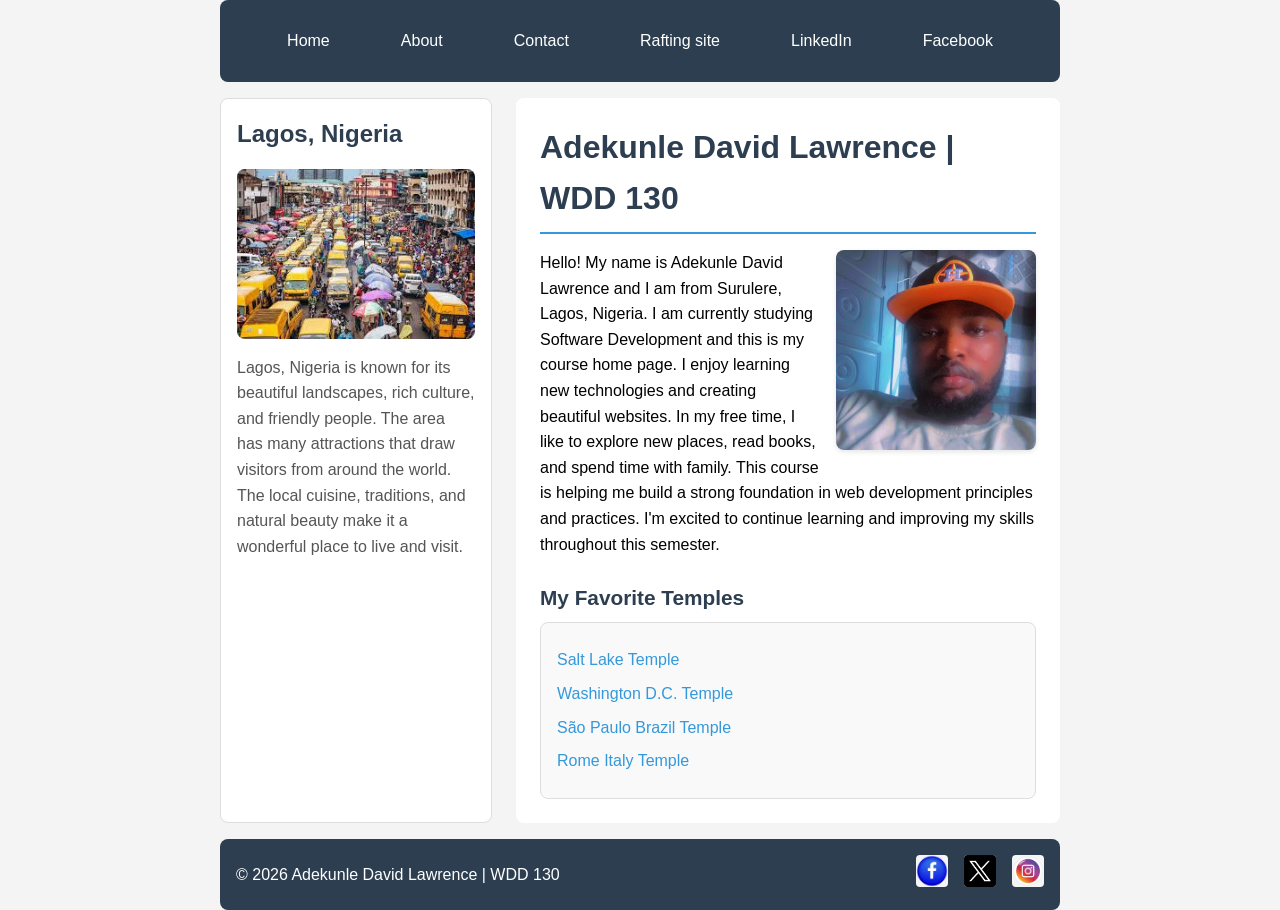
<file: index.html>
<!DOCTYPE html>
<html lang="en">

<head>
    <meta charset="UTF-8">
    <meta name="viewport" content="width=device-width, initial-scale=1.0">
    <meta name="description"
      content="Adekunle David Lawrence's WDD 130 course home page showcasing web development projects, HTML/CSS skills, and learning journey at BYU-Idaho.">
    <meta name="author" content="Adekunle David Lawrence">
    <title>Adekunle David Lawrence | WDD 130 - Course Home Page</title>
    <link rel="stylesheet" href="styles/styles.css">
</head>

<body>
    <header>
        <!-- FIRST NAV ELEMENT - Main navigation -->
        <nav>
            <a href="#">Home</a>
            <a href="#">About</a>
            <a href="#">Contact</a>
            <a href="wwr/about.html">Rafting site</a>
            <a href="https://linkedin.com" target="_blank">LinkedIn</a>
            <a href="https://www.facebook.com/Lawrene81" target="_blank">Facebook</a>
        </nav>
    </header>

    <div class="grid">
        <!-- ASIDE - LEFT COLUMN (Lagos/Nigeria) -->
        <aside>
            <h2>Lagos, Nigeria</h2>
            <img src="images/lagos-nigeria.jpeg"
              alt="Beautiful skyline view of Lagos, Nigeria showing modern buildings and coastline">
            <p>Lagos, Nigeria is known for its beautiful landscapes, rich culture, and friendly
                people.
                The area has many attractions that draw visitors from around the world.
                The local cuisine, traditions, and natural beauty make it a wonderful place to live
                and
                visit.</p>
        </aside>

        <!-- MAIN - RIGHT COLUMN (Profile and Temples) -->
        <main>
            <h1>Adekunle David Lawrence | WDD 130</h1>

            <!-- Profile image floats to the RIGHT -->
            <img src="images/profile.jpg" alt="Adekunle David Lawrence profile picture"
              class="profile-image">

            <!-- Introduction text - wraps around the image -->
            <p>Hello! My name is Adekunle David Lawrence and I am from Surulere, Lagos, Nigeria.
                I am currently studying Software Development and this is my course home page.
                I enjoy learning new technologies and creating beautiful websites.
                In my free time, I like to explore new places, read books, and spend time with
                family.
                This course is helping me build a strong foundation in web development principles
                and practices. I'm excited to continue learning and improving my skills throughout
                this semester.</p>

            <!-- Favorite Temples list - appears BELOW the image -->
            <h2>My Favorite Temples</h2>
            <ul class="box">
                <li><a href="https://churchofjesuschrist.org/temples/details/salt-lake-temple?lang=eng"
                      target="_blank">Salt Lake Temple</a></li>
                <li><a href="https://churchofjesuschrist.org/temples/details/washington-dc-temple?lang=eng"
                      target="_blank">Washington D.C. Temple</a></li>
                <li><a href="https://churchofjesuschrist.org/temples/details/sao-paulo-brazil-temple?lang=eng"
                      target="_blank">São Paulo Brazil Temple</a></li>
                <li><a href="https://churchofjesuschrist.org/temples/details/rome-italy-temple?lang=eng"
                      target="_blank">Rome Italy Temple</a></li>
            </ul>
        </main>
    </div>

    <footer>
        <p>&copy; 2026 Adekunle David Lawrence | WDD 130</p>
        <!-- SECOND NAV ELEMENT - Social media navigation -->
        <nav class="socialmedia">
            <a href="https://www.facebook.com/Lawrene81" target="_blank">
                <img src="images/facebook-icon.jpg" alt="Facebook">
            </a>
            <a href="https://www.twitter.com" target="_blank">
                <img src="images/twitter_icon.jpg" Twitter">
            </a>
            <a href="https://www.instagram.com" target="_blank">
                <img src="images/instagram-icon.jpg" Instagram">
            </a>
        </nav>
    </footer>
</body>

</html>
</file>
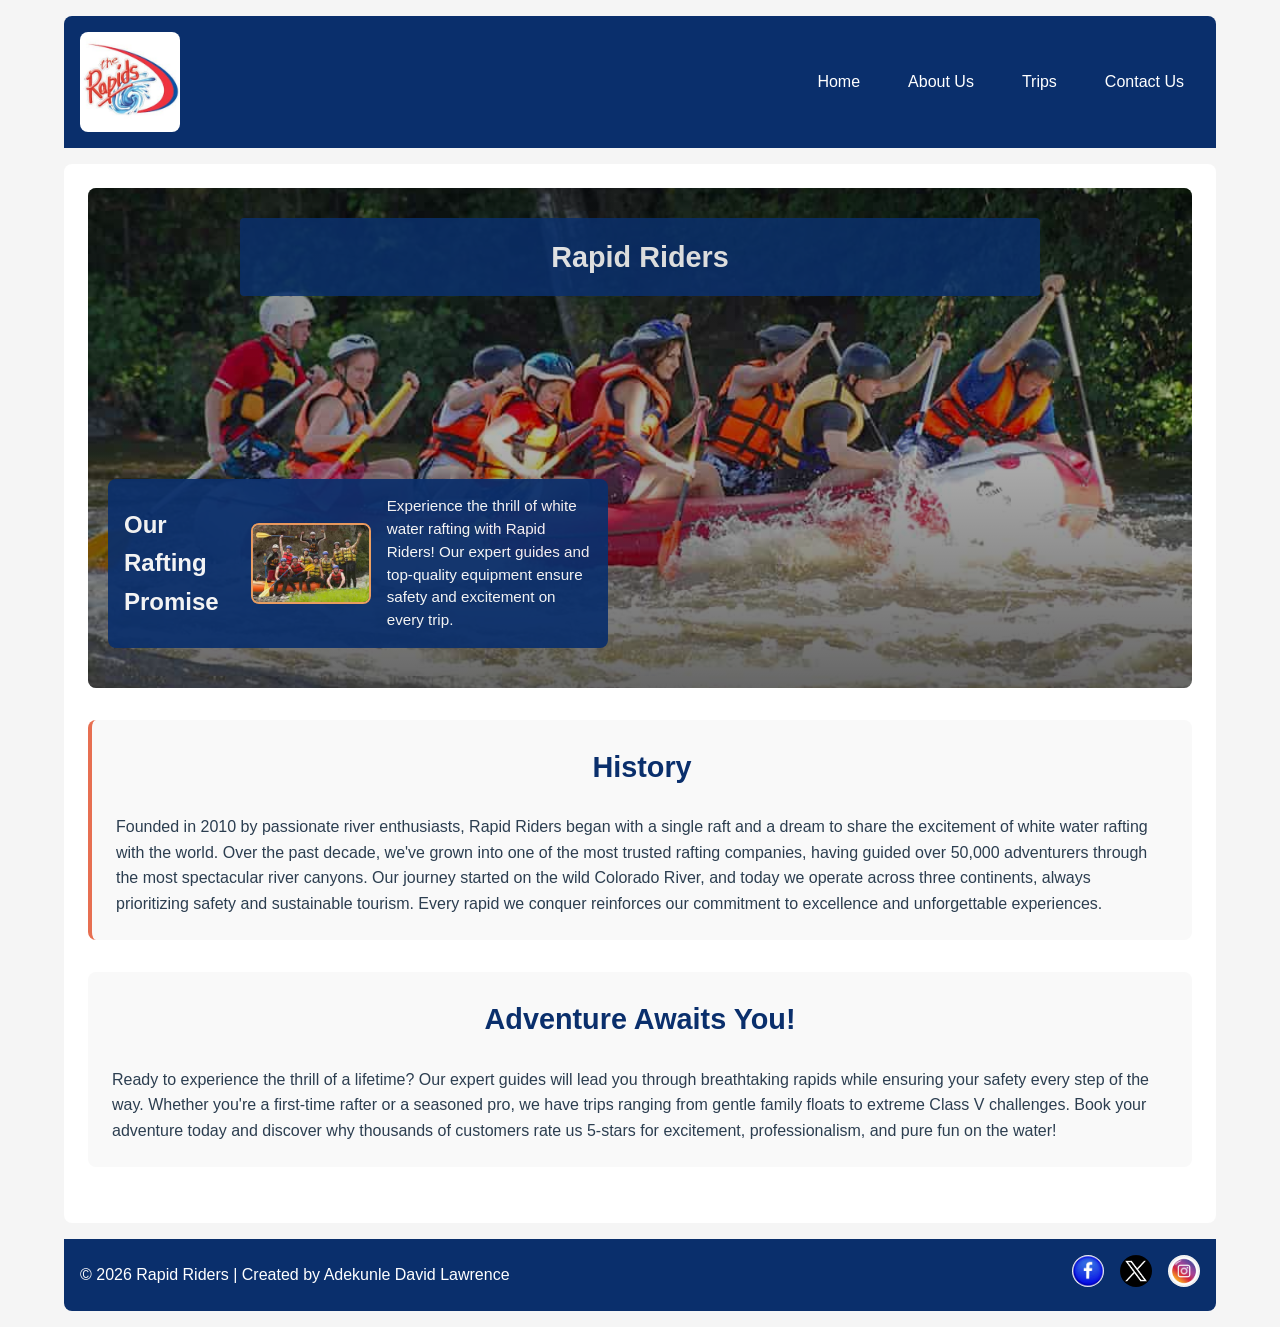
<file: wwr/index.html>
<!DOCTYPE html>
<html lang="en">

<head>
    <meta charset="UTF-8">
    <meta name="viewport" content="width=device-width, initial-scale=1.0">
    <meta name="description" content="Rapid Riders offers thrilling white water rafting adventures. Book your unforgettable river experience today!">
    <meta name="author" content="Adekunle David Lawrence">
    <title>Rapid Riders | About Us - White Water Rafting Adventures</title>
    <link rel="stylesheet" href="styles/rafting.css">
</head>

<body>
    <header>
        <img src="images/rapids-rough.jpg" alt="Rapid Riders Logo">
        <nav>
            <a href="index.html">Home</a>
            <a href="about.html">About Us</a>
            <a href="trips.html">Trips</a>
            <a href="contact.html">Contact Us</a>
        </nav>
    </header>

    <main>
        <!-- Hero section for home page -->
        <div class="hero">
            <img src="images/hero-image.jpg" alt="White water rafting adventure">
            <h1>Rapid Riders</h1>
            <article>
                <h2>Our Rafting Promise</h2>  <!-- ✅ Added heading (h2) -->
                <img src="images/rafting1.jpg" alt="Rapid Riders rafting adventure">
                <p>Experience the thrill of white water rafting with Rapid Riders! Our expert guides and top-quality equipment ensure safety and excitement on every trip.</p>
            </article>
        </div>

        <section>
            <h2>History</h2>
            <p>Founded in 2010 by passionate river enthusiasts, Rapid Riders began with a single raft and a dream to share the excitement of white water rafting with the world. Over the past decade, we've grown into one of the most trusted rafting companies, having guided over 50,000 adventurers through the most spectacular river canyons. Our journey started on the wild Colorado River, and today we operate across three continents, always prioritizing safety and sustainable tourism. Every rapid we conquer reinforces our commitment to excellence and unforgettable experiences.</p>
        </section>

        <section>
            <h2>Adventure Awaits You!</h2>
            <p>Ready to experience the thrill of a lifetime? Our expert guides will lead you through breathtaking rapids while ensuring your safety every step of the way. Whether you're a first-time rafter or a seasoned pro, we have trips ranging from gentle family floats to extreme Class V challenges. Book your adventure today and discover why thousands of customers rate us 5-stars for excitement, professionalism, and pure fun on the water!</p>
        </section>
    </main>  <!-- ✅ Added closing </main> tag -->

    <footer>
        <p>&copy; 2026 Rapid Riders | Created by Adekunle David Lawrence</p>
        <nav class="socialmedia">
            <a href="https://facebook.com" target="_blank" rel="noopener noreferrer">
                <img src="images/facebook-icon.jpg" alt="Facebook">
            </a>
            <a href="https://twitter.com" target="_blank" rel="noopener noreferrer">
                <img src="images/twitter-icon.jpg" alt="Twitter">
            </a>
            <a href="https://instagram.com" target="_blank" rel="noopener noreferrer">
                <img src="images/instagram-icon.jpg" alt="Instagram">
            </a>
        </nav>
    </footer>
</body>

</html>
</file>
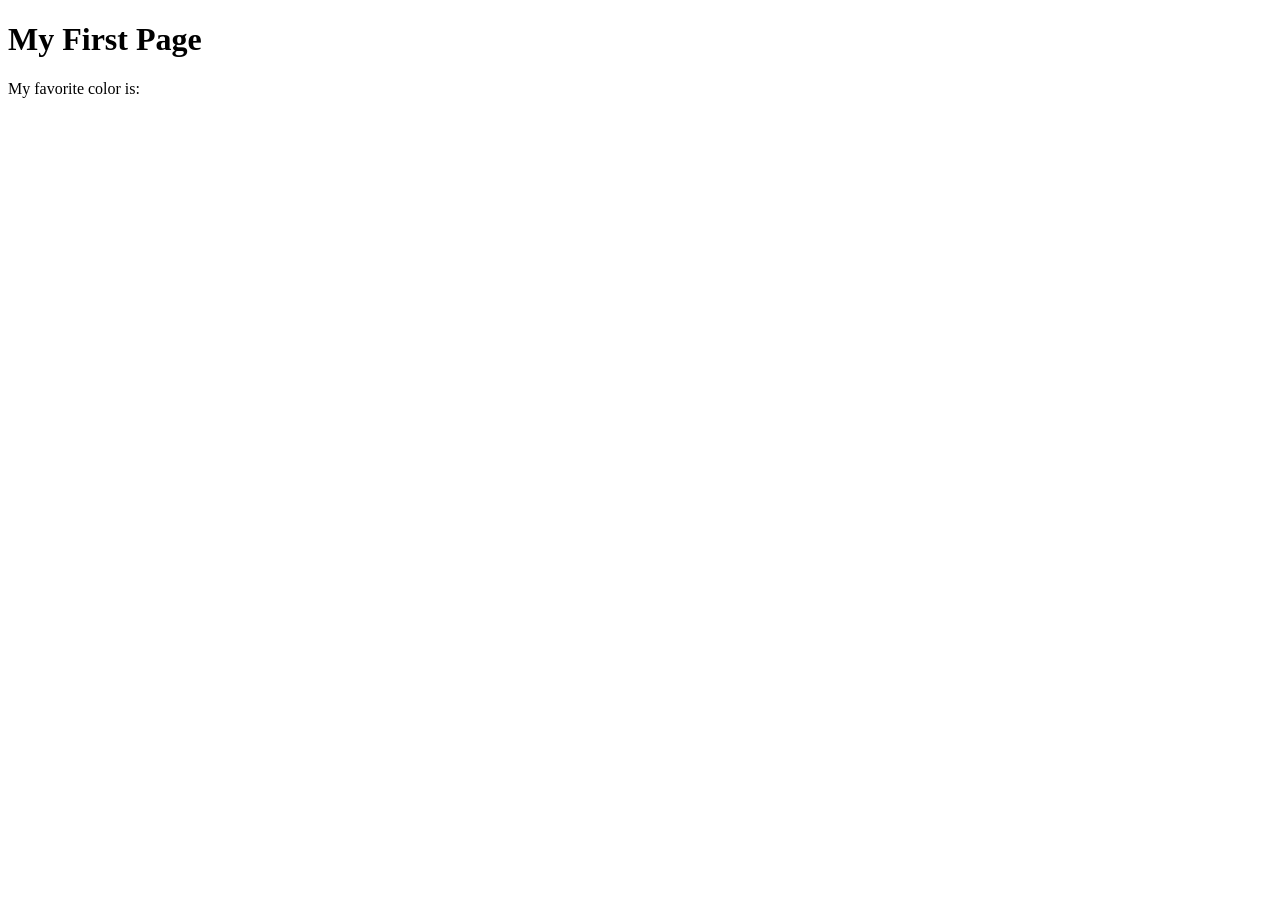
<file: week01/first-page.html>
<!DOCTYPE html>
<html lang="en">
<head>
    <meta charset="UTF-8">
    <meta name="viewport" content="width=device-width, initial-scale=1.0">
    <title>My First Page</title>
</head>
<body>
    <h1>My First Page</h1>
    <p>My favorite color is: </p>
</body>
</html>
</file>
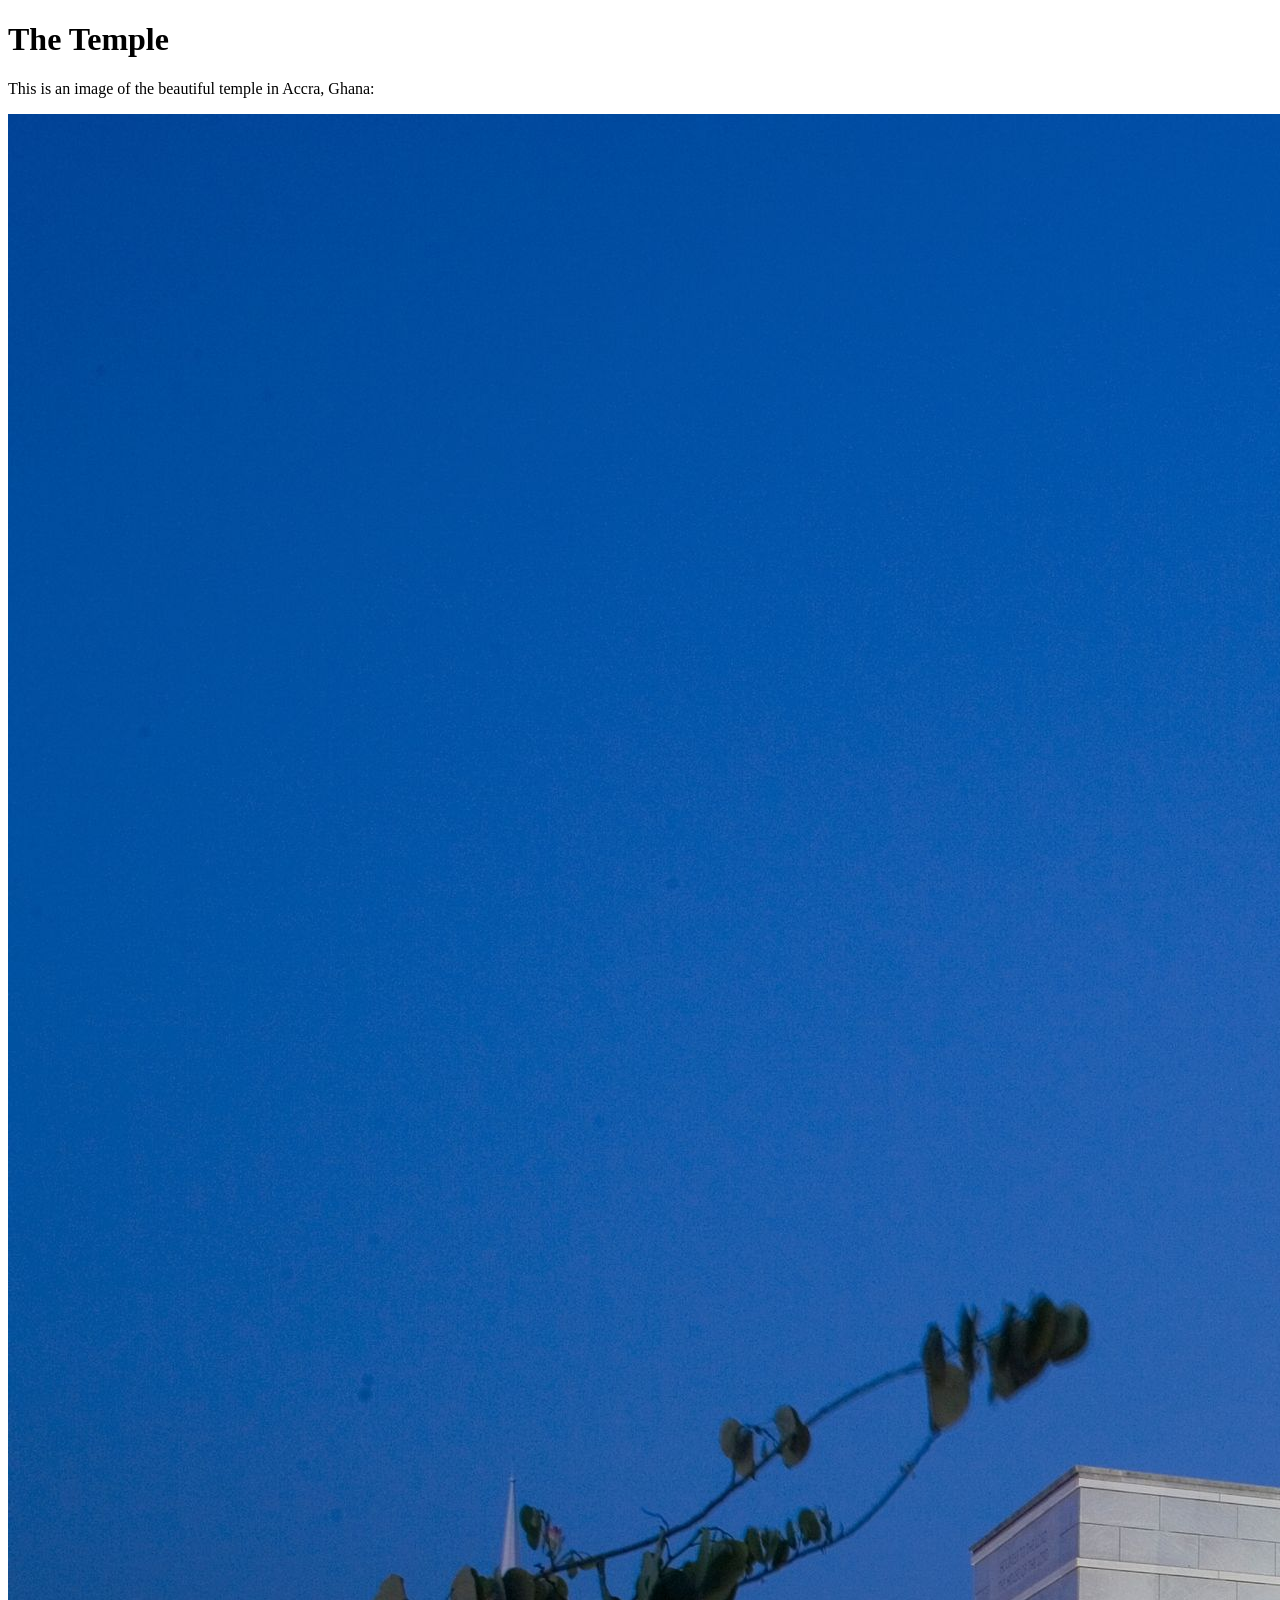
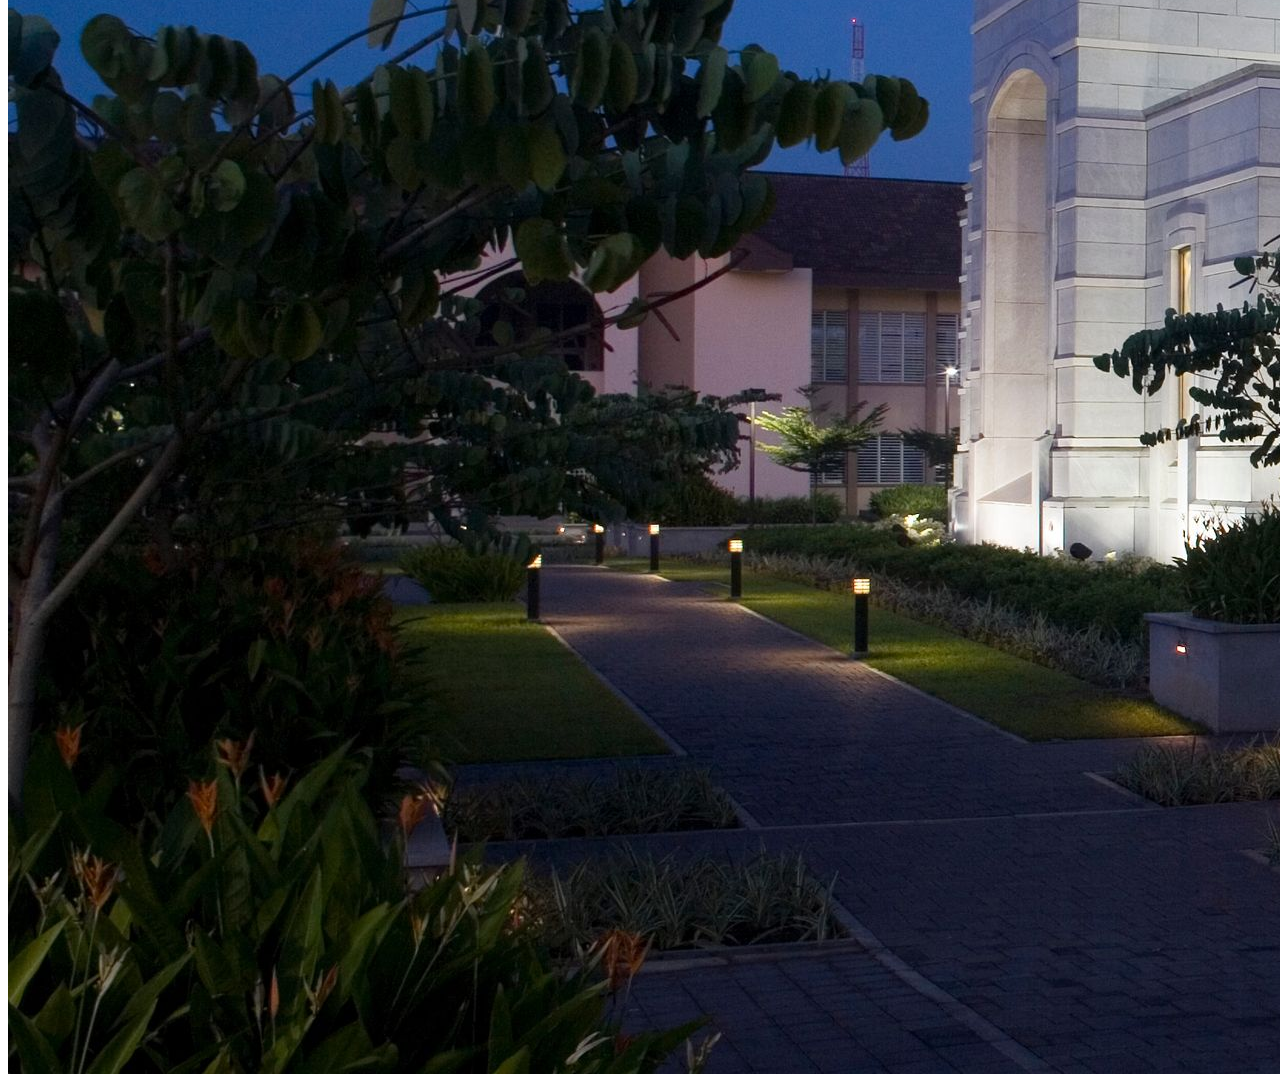
<file: week01/images.html>
<!DOCTYPE html>
<html lang="en">
<head>
    <meta charset="UTF-8">
    <meta name="viewport" content="width=device-width, initial-scale=1.0">
    <title>Temple Image</title>
</head>
<body>
    <h1>The Temple</h1>
    <p>This is an image of the beautiful temple in Accra, Ghana:</p>
    <img src="images/temple-large.jpeg" alt="The Accra Ghana Temple">
    
</body>
</html>
</file>
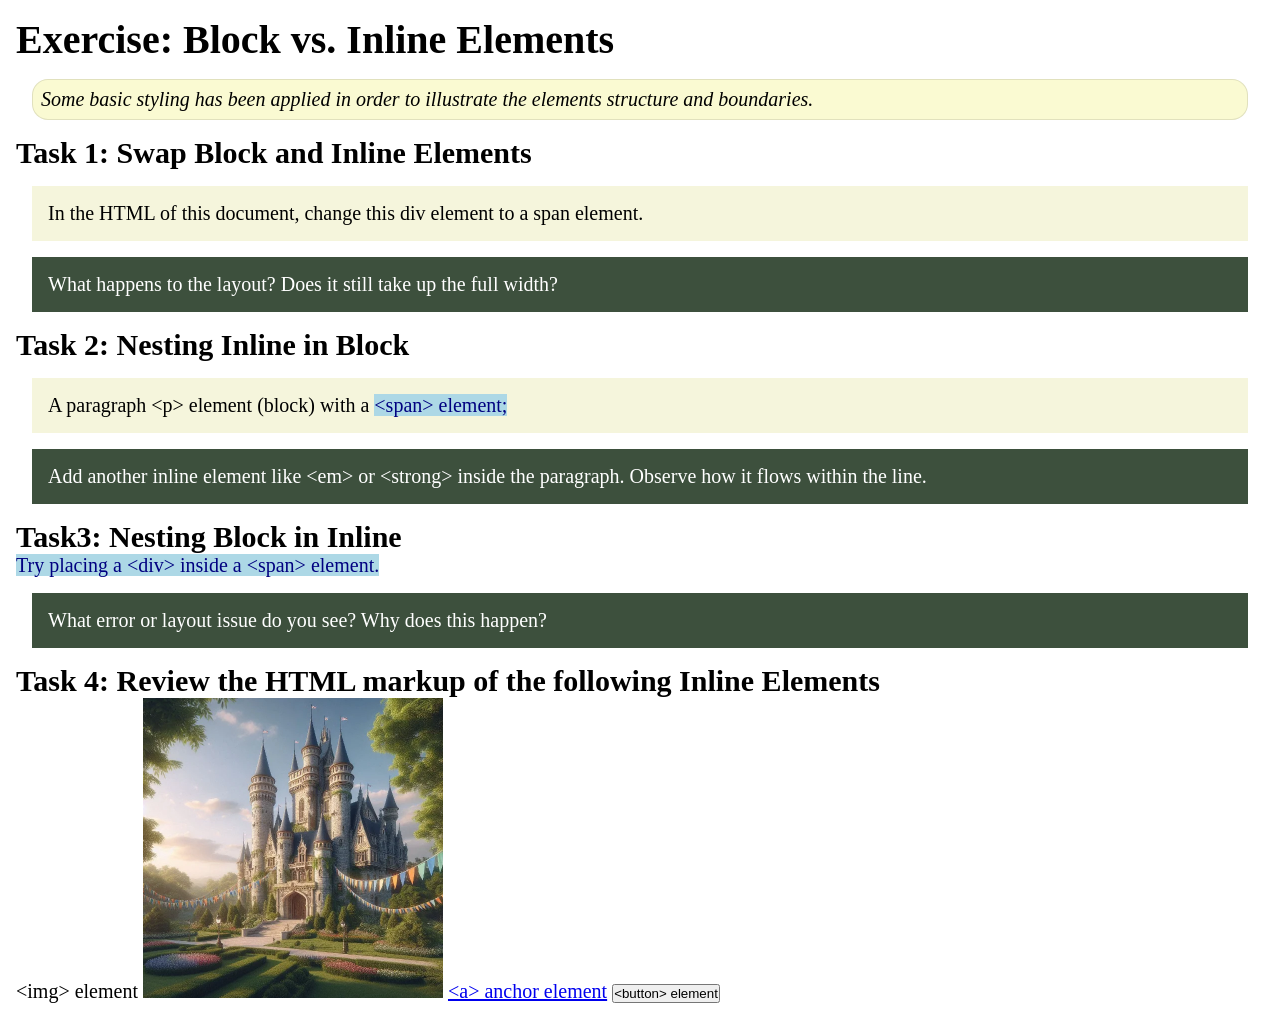
<file: week02/block-vs-inline.html>
<!DOCTYPE html>
<html lang="en">

<head>
    <meta charset="UTF-8">
    <meta name="viewport" content="width=device-width, initial-scale=1.0">
    <title>Exercise: Block vs. Inline Elements</title>
    <link rel="stylesheet" href="styles/block-vs-inline.css">
</head>

<body>
    <main>
        <h1>Exercise: Block vs. Inline Elements</h1>
        <p class="note">Some basic styling has been applied in order to illustrate the elements structure and
            boundaries.</p>

        <h2>Task 1: Swap Block and Inline Elements</h2>
        <div>In the HTML of this document, change this div element to a span element.</div>

        <p class="question">What happens to the layout? Does it still take up the full width?</p>

        <h2>Task 2: Nesting Inline in Block</h2>
        <p>A paragraph &lt;p&gt; element (block) with a <span>&lt;span&gt; element;</span></p>
        <p class="question">Add another inline element like &lt;em&gt; or &lt;strong&gt; inside the paragraph. Observe
            how it flows within the line.</p>

        <h2>Task3: Nesting Block in Inline</h2>
        <span>Try placing a &lt;div&gt; inside a &lt;span&gt; element.</span>
            <p class="question">What error or layout issue do you see? Why does this happen?</p>


            <h2>Task 4: Review the HTML markup of the following Inline Elements</h2>
        &lt;img&gt; element
        <img src="images/castle.webp" alt="placeholder image (images are inline)" width="300" height="300">
        <a href="https://churchofjesuschrist.org">&lt;a&gt; anchor element</a>
        <button type="button">&lt;button&gt; element</button>
    </main>
</body>

</html>
</file>
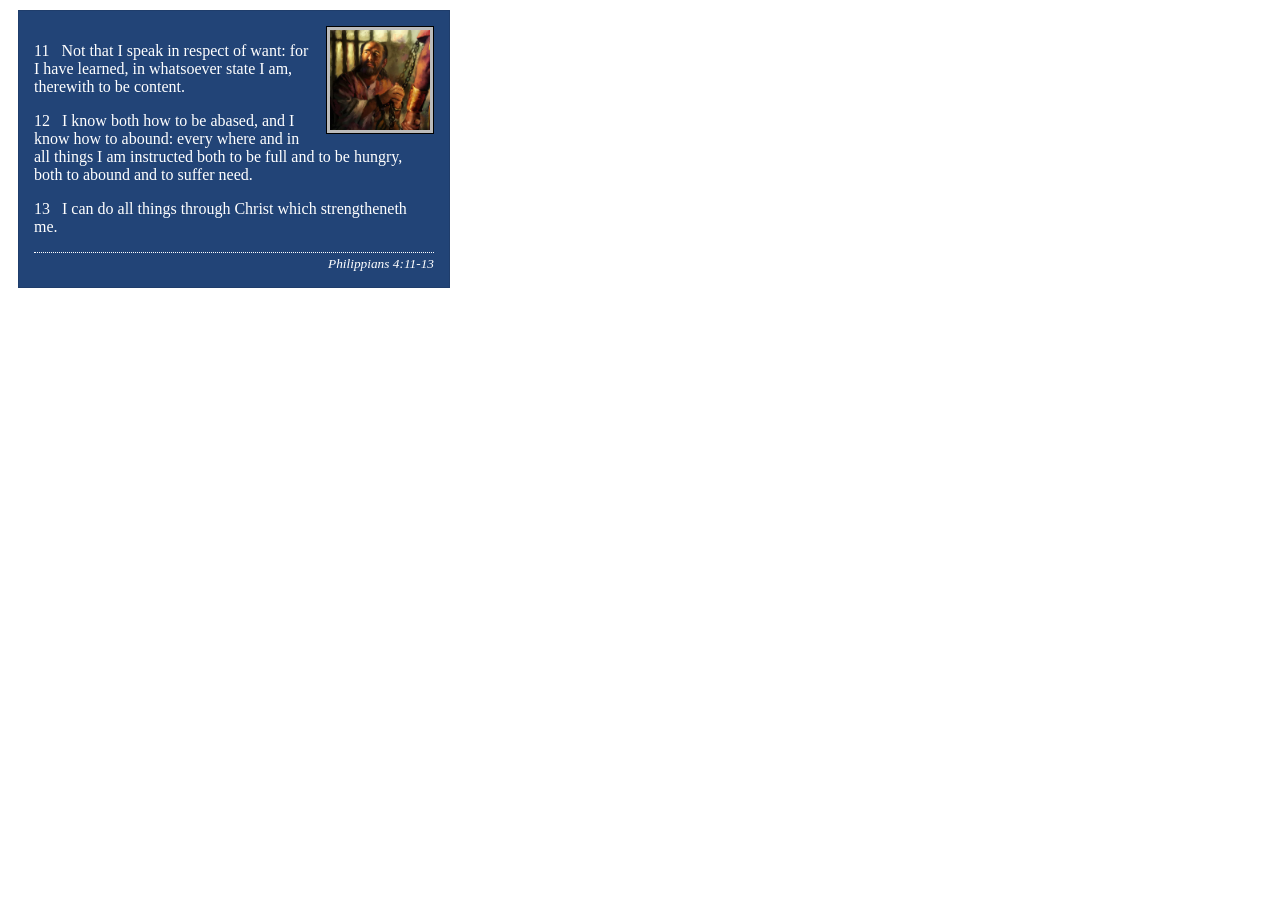
<file: week02/box-model-solution.html>
<!DOCTYPE html>
<html lang="en">
<head>
    <meta charset="UTF-8">
    <meta name="viewport" content="width=device-width, initial-scale=1.0">
    <title>Box Model Activity</title>
    <link rel="stylesheet" href="styles/box-model-solution.css">
</head>
<body>
    <main>
        <div class="callout">
            <img src="images/apostle-paul-imprisoned.webp" alt="Paul the Apostle - Imprisoned in Rome" width="200" height="200">
            <blockquote>
                <p>11 &nbsp; Not that I speak in respect of want: for I have learned, in whatsoever state I am, therewith to be content.</p>
                <p>12 &nbsp; I know both how to be abased, and I know how to abound: every where and in all things I am instructed both to be full and to be hungry, both to abound and to suffer need.</p>
                <p>13 &nbsp; I can do all things through Christ which strengtheneth me.</p>
            </blockquote>
            <cite>Philippians 4:11-13</cite>
        </div>
    </main>
</body>
</html>
</file>
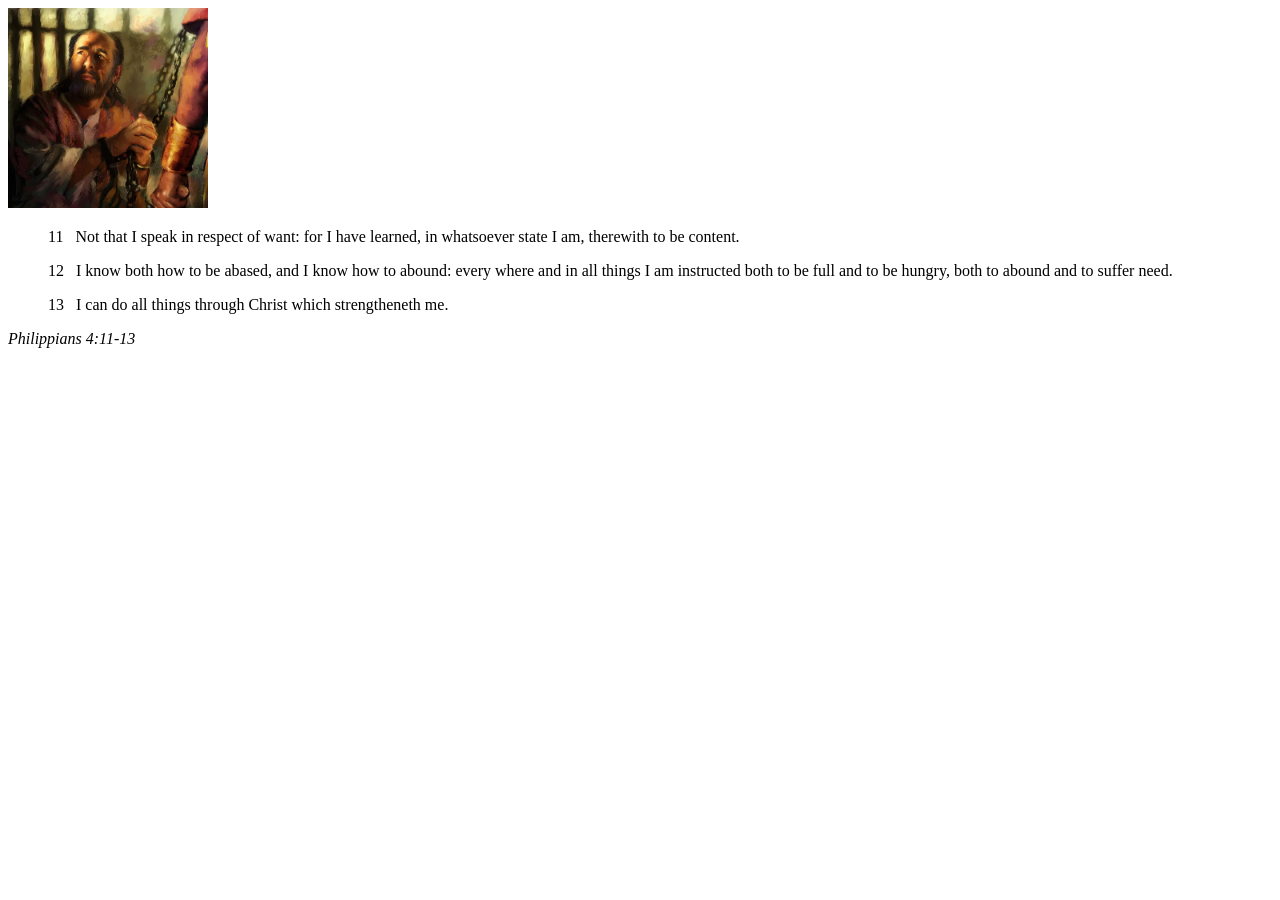
<file: week02/box-model.html>
<!DOCTYPE html>
<html lang="en">
<head>
    <meta charset="UTF-8">
    <meta name="viewport" content="width=device-width, initial-scale=1.0">
    <title>Box Model Activity</title>
</head>
<body>
    <main>
        <div class="callout">
            <img src="images/apostle-paul-imprisoned.webp" alt="Paul the Apostle - Imprisoned in Rome" width="200" height="200">
            <blockquote>
                <p>11 &nbsp; Not that I speak in respect of want: for I have learned, in whatsoever state I am, therewith to be content.</p>
                <p>12 &nbsp; I know both how to be abased, and I know how to abound: every where and in all things I am instructed both to be full and to be hungry, both to abound and to suffer need.</p>
                <p>13 &nbsp; I can do all things through Christ which strengtheneth me.</p>
            </blockquote>
            <cite>Philippians 4:11-13</cite>
        </div>
    </main>
</body>
</html>
</file>
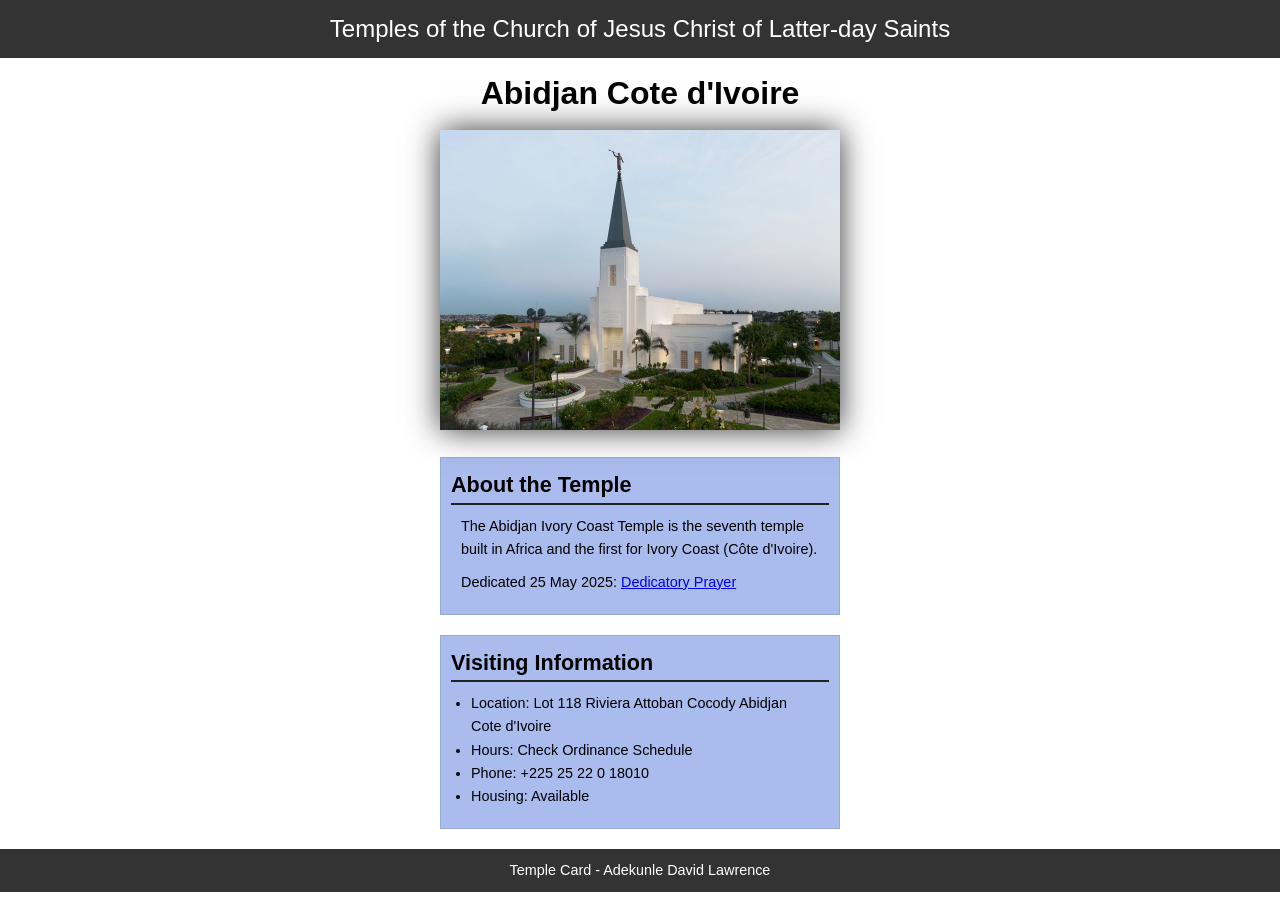
<file: week02/temple.html>
<!DOCTYPE html>
<html lang="en">

<head>
    <meta charset="UTF-8">
    <meta name="viewport" content="width=device-width, initial-scale=1.0">
    <title>Temple Card - Abidjan Cote d'Ivoire</title>
    <link rel="stylesheet" href="styles/template.css">
</head>

<body>
    <header>
        <p>Temples of the Church of Jesus Christ of Latter-day Saints</p>
    </header>
    <main>
        <h1>Abidjan Cote d'Ivoire</h1>
        <picture>
            <img src="images/abidjan-ivory-coast.jpeg" alt="Abidjan Cote d'Ivoire Temple">
        </picture>
        <section>
            <h2>About the Temple</h2>
            <p>The Abidjan Ivory Coast Temple is the seventh temple built in Africa and the first
                for Ivory Coast (Côte
                d'Ivoire).</p>
            <p>Dedicated 25 May 2025: <a
                  href="https://www.churchofjesuschrist.org/temples/dedicatory-prayer/abidjan-ivory-coast-temple/2025-05-25?lang=eng"
                  target="_blank" rel="noopener noreferrer">Dedicatory Prayer</a></p>
        </section>
        <section>
            <h2>Visiting Information</h2>
            <ul>
                <li>Location: Lot 118 Riviera Attoban Cocody Abidjan Cote d'Ivoire</li>
                <li>Hours: Check Ordinance Schedule</li>
                <li>Phone: +225 25 22 0 18010</li>
                <li>Housing: Available</li>
            </ul>
        </section>
    </main>
    <footer>
        <p>Temple Card - Adekunle David Lawrence</p>
    </footer>
</body>

</html>
</file>
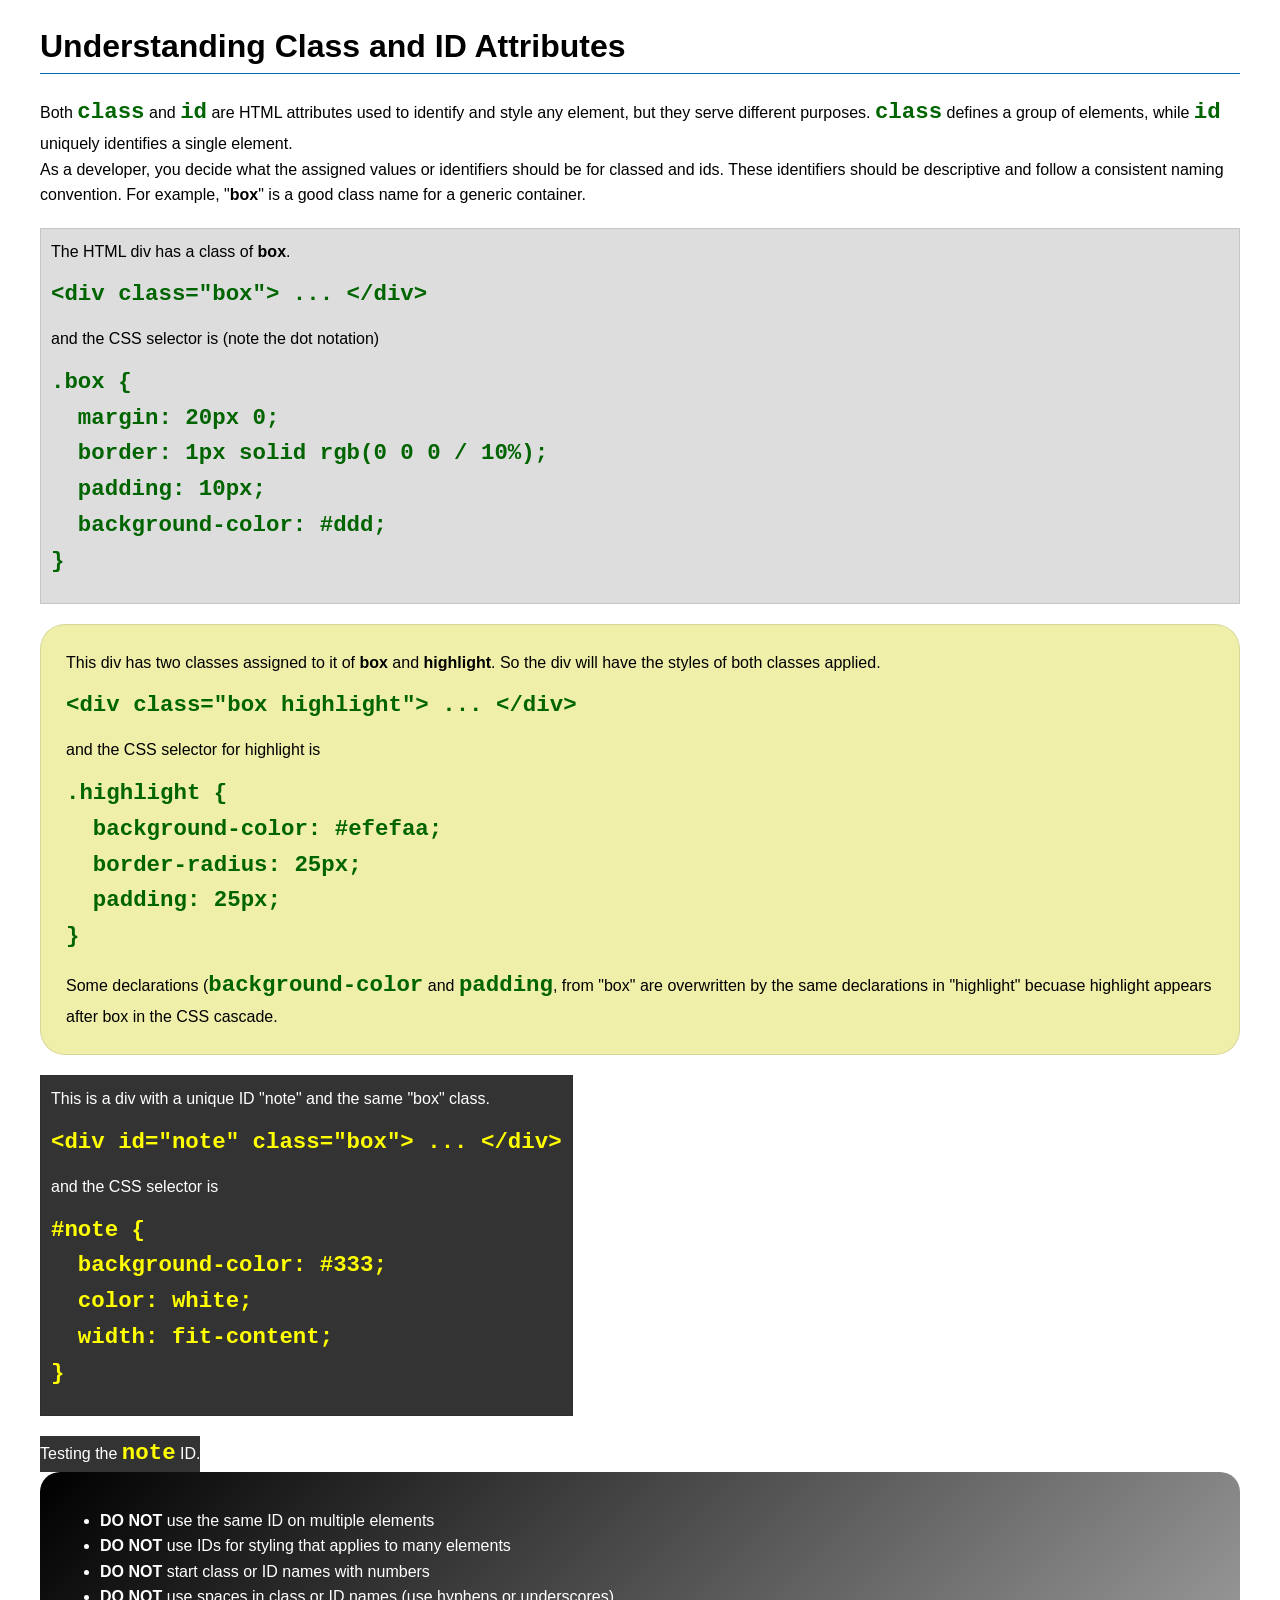
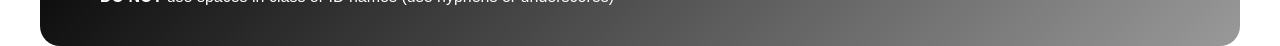
<file: week03/class-and-id.html>
<!DOCTYPE html>
<html lang="en">

<head>
    <meta charset="UTF-8">
    <meta name="viewport" content="width=device-width, initial-scale=1.0">
    <title>Class vs ID Attributes</title>
    <link rel="stylesheet" href="styles/class-and-id.css">
</head>

<body>
    <h1>Understanding Class and ID Attributes</h1>
    <p>Both <code>class</code> and <code>id</code> are HTML attributes used to identify and style any element, but they
        serve different purposes. <code>class</code> defines a group of elements, while <code>id</code> uniquely
        identifies a single element.</p>
    <p>As a developer, you decide what the assigned values or identifiers should be for classed and ids. These
        identifiers should be
        descriptive and follow a consistent naming convention. For example, "<strong>box</strong>" is a good class name
        for a generic container.</p>
    <div class="box">
        <p>The HTML div has a class of <strong>box</strong>.</p>
        <pre><code class="html">&lt;div class="box"&gt; ... &lt;/div&gt;</code></pre>
        and the CSS selector is (note the dot notation)
        <pre><code class="css">.box {
  margin: 20px 0;
  border: 1px solid rgb(0 0 0 / 10%);
  padding: 10px;
  background-color: #ddd; 
}</code></pre>
    </div>

    <div class="box highlight">
        <p>This div has two classes assigned to it of <strong>box</strong> and <strong>highlight</strong>. So the div
            will have the styles of both classes applied.</p>
        <pre><code class="html">&lt;div class="box highlight"&gt; ... &lt;/div&gt;</code></pre>
        and the CSS selector for highlight is
        <pre><code class="css">.highlight {
  background-color: #efefaa;
  border-radius: 25px;
  padding: 25px;
}</code></pre>
<p>Some declarations (<code>background-color</code> and <code>padding</code>, from "box" are overwritten by the same declarations in "highlight" becuase highlight appears after box in the CSS cascade.</p>
    </div>

    <div id="note" class="box">
        <p>This is a div with a unique ID "note" and the same "box" class.</p>
        <pre><code class="html">&lt;div id="note" class="box"&gt; ... &lt;/div&gt;</code></pre>
        and the CSS selector is
        <pre><code class="css">#note {
  background-color: #333;
  color: white;
  width: fit-content;
}</code></pre>
    </div>

    <div id="note">
        <p>Testing the <code>note</code> ID.</p>
    </div>

    <section id="best-practice">
        <ul>
            <li><strong>DO NOT</strong> use the same ID on multiple elements</li>
            <li><strong>DO NOT</strong> use IDs for styling that applies to many elements</li>
            <li><strong>DO NOT</strong> start class or ID names with numbers</li>
            <li><strong>DO NOT</strong> use spaces in class or ID names (use hyphens or underscores)</li>
        </ul>
    </section>




</body>

</html>
</file>
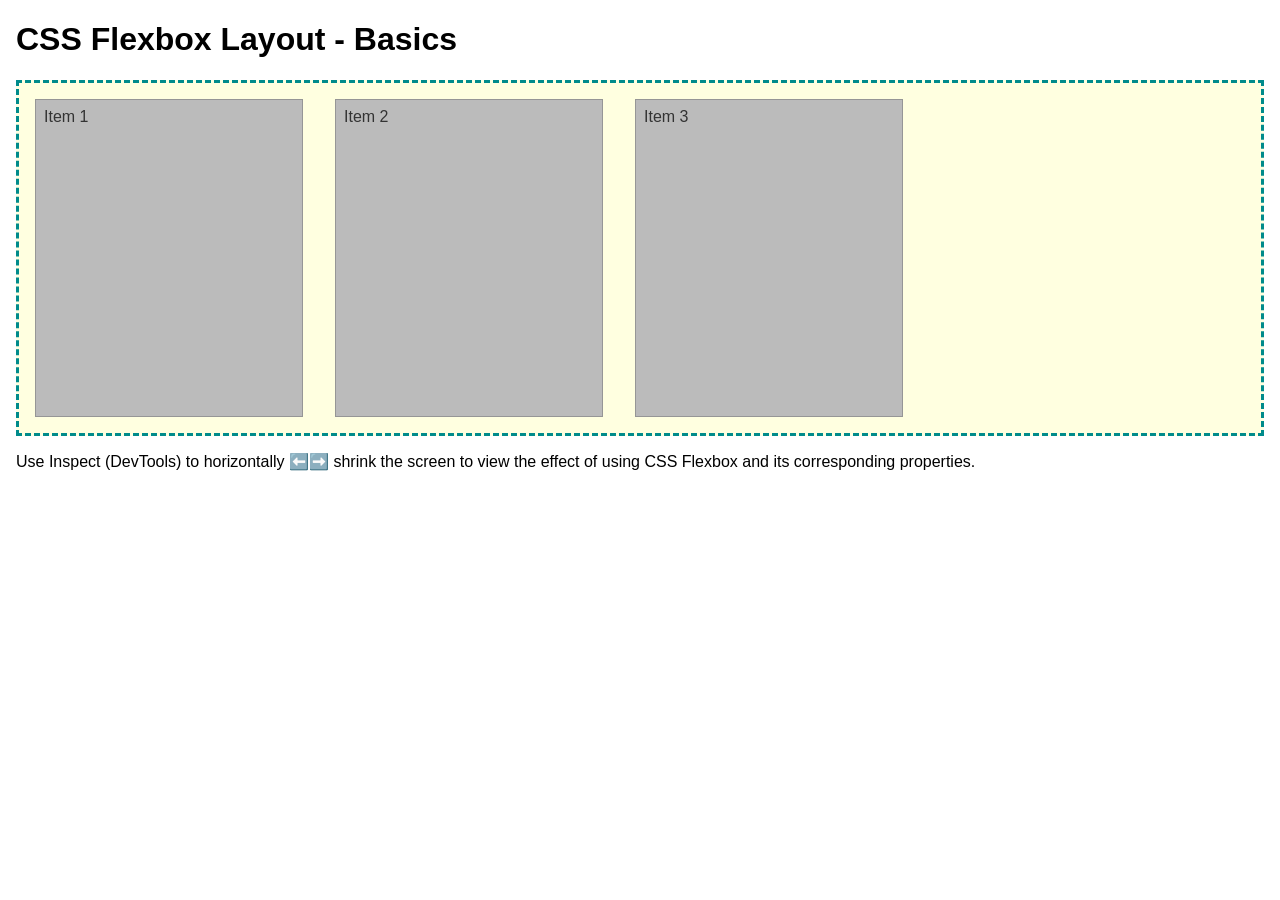
<file: week04/flexbox-layout.html>
<!DOCTYPE html>
<html lang="en">
<head>
    <meta charset="UTF-8">
    <meta name="viewport" content="width=device-width, initial-scale=1.0">
    <title>CSS Flexbox Layout - Basics</title>
    <link rel="stylesheet" href="styles/flexbox.css">
</head>
<body>
    <main>
        <h1>CSS Flexbox Layout - Basics</h1>
        <div class="flex-container">
            <div class="flex-item item1">Item 1</div>
            <div class="flex-item item2">Item 2</div>
            <div class="flex-item item3">Item 3</div>
        </div>
        <p>Use Inspect (DevTools) to horizontally ⬅️➡️ shrink the screen to view the effect of using CSS Flexbox and its corresponding properties.</p>
    </main>
</body>
</html>
</file>
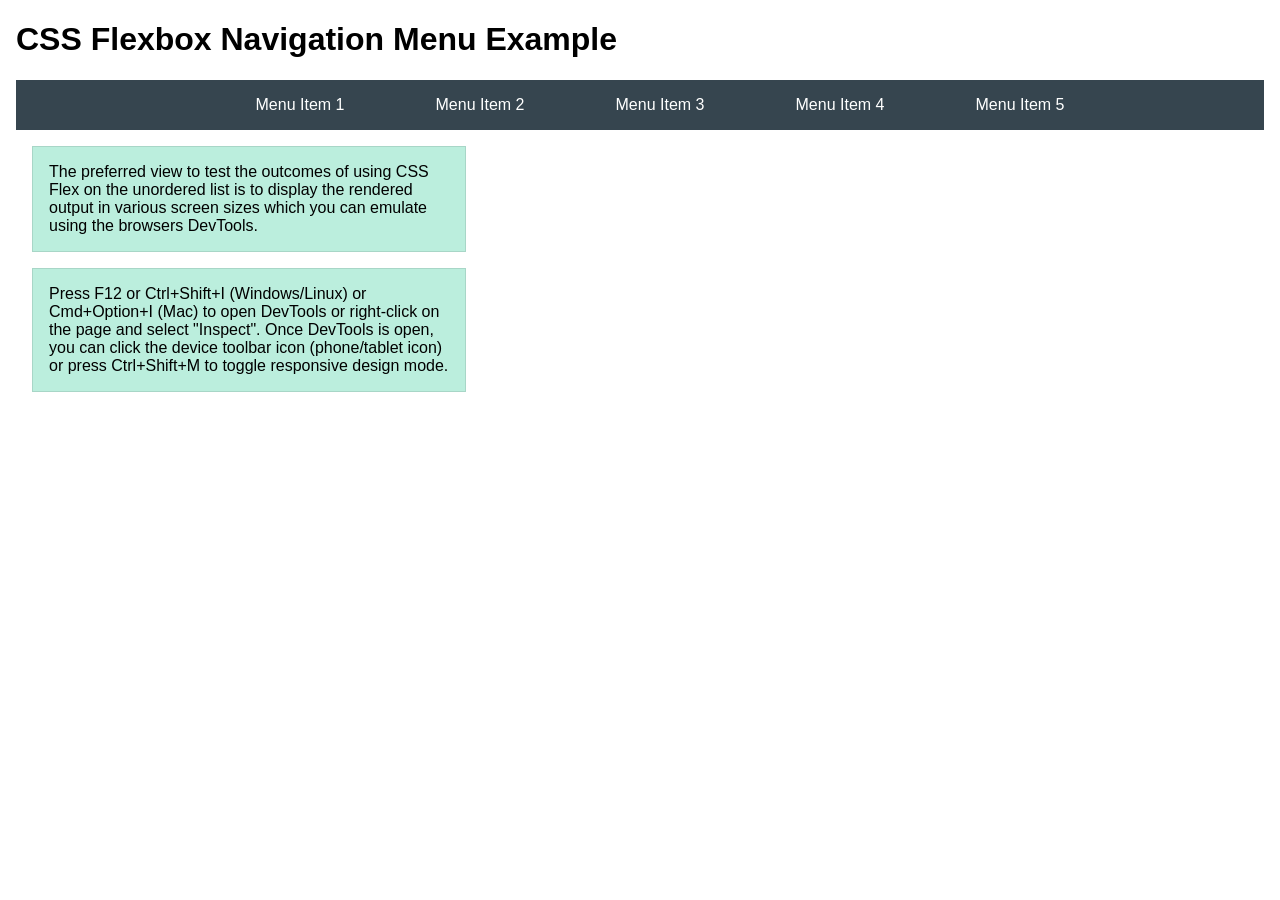
<file: week04/flexbox-menu.html>
<!DOCTYPE html>
<html lang="en">
<head>
    <meta charset="UTF-8">
    <meta name="viewport" content="width=device-width, initial-scale=1.0">
    <title>CSS Flexbox - Navigation Menu</title>
    <link rel="stylesheet" href="styles/flexbox-menu.css">
</head>
<body>
    <main>
        <h1>CSS Flexbox Navigation Menu Example</h1>
        <nav>
            <ul>
                <li><a href="#">Menu Item 1</a></li>
                <li><a href="#">Menu Item 2</a></li>
                <li><a href="#">Menu Item 3</a></li>
                <li><a href="#">Menu Item 4</a></li>
                <li><a href="#">Menu Item 5</a></li>
            </ul>
        </nav>
        <p>The preferred view to test the outcomes of using CSS Flex on the unordered list is to display the rendered output in various screen sizes which you can emulate using the browsers DevTools.</p>

        <p>Press F12 or Ctrl+Shift+I (Windows/Linux) or Cmd+Option+I (Mac) to open DevTools or right-click on the page and select "Inspect". Once DevTools is open, you can click the device toolbar icon (phone/tablet icon) or press Ctrl+Shift+M to toggle responsive design mode.</p>

                      
        
    </main>
</body>
</html>
</file>
<file: styles/styles.css>
/* ============================================ */
/* RESET & BASE STYLES
/* ============================================ */

* {
    margin: 0;
    padding: 0;
    box-sizing: border-box;
}

body {
    font-family: 'Segoe UI', Tahoma, Geneva, Verdana, sans-serif;
    line-height: 1.6;
    background-color: #f4f4f4;
}

/* ============================================ */
/* HEADER, GRID, FOOTER - Combined max-width rule
/* ============================================ */

header,
.grid,
footer {
    max-width: 840px;
    margin: 0 auto;
}

/* ============================================ */
/* NAVIGATION - Flexbox Layout (Header)
/* ============================================ */

header nav {
    display: flex;
    justify-content: space-evenly;
    align-items: center;
    background-color: #2c3e50;
    padding: 1rem;
    margin-bottom: 1rem;
    border-radius: 8px;
}

header nav a {
    display: block;
    color: white;
    text-decoration: none;
    padding: 0.75rem 1.25rem;
    transition: all 0.3s ease;
    border-radius: 4px;
}

header nav a:hover {
    background-color: #3498db;
}

/* ============================================ */
/* GRID CONTAINER - Two-column layout
/* aside on LEFT (1fr), main on RIGHT (2fr)
/* ============================================ */

.grid {
    display: grid;
    grid-template-columns: 1fr 2fr;
    gap: 1.5rem;
    margin-top: 1rem;
    margin-bottom: 1rem;
}

/* ============================================ */
/* MAIN CONTENT (RIGHT COLUMN)
/* ============================================ */

main {
    background-color: white;
    padding: 1.5rem;
    border-radius: 8px;
    overflow: auto;
}

h1 {
    color: #2c3e50;
    margin-bottom: 1rem;
    padding-bottom: 0.5rem;
    border-bottom: 2px solid #3498db;
}

/* Profile image - FLOATS TO THE RIGHT */
.profile-image {
    float: right;
    width: 200px;
    height: auto;
    margin: 0 0 1rem 1rem;
    border-radius: 8px;
    box-shadow: 0 2px 5px rgba(0, 0, 0, 0.1);
}

/* Paragraph text wraps around the image */
main p {
    margin-bottom: 1rem;
}

/* Heading for Favorite Temples */
main h2 {
    color: #2c3e50;
    margin: 1.5rem 0 0.5rem 0;
    font-size: 1.3rem;
    clear: both;
}

/* Favorite Temples list styling */
ul.box {
    list-style: none;
    padding: 1rem;
    border: 1px solid #ddd;
    background-color: #f9f9f9;
    border-radius: 8px;
    clear: both;
}

ul.box li {
    margin: 0.5rem 0;
}

ul.box li a {
    color: #3498db;
    text-decoration: none;
}

ul.box li a:hover {
    text-decoration: underline;
}

/* ============================================ */
/* ASIDE (LEFT COLUMN) - Lagos, Nigeria
/* ============================================ */

aside {
    position: relative;
    background-color: white;
    padding: 1rem;
    border-radius: 8px;
    border: 1px solid #ddd;
}

aside h2 {
    margin-bottom: 0.5rem;
    color: #2c3e50;
}

aside img {
    width: 100%;
    height: auto;
    border-radius: 8px;
    margin: 0.5rem 0;
}

aside p {
    color: #555;
    line-height: 1.6;
}

/* ============================================ */
/* FOOTER STYLING
/* ============================================ */

footer {
    text-align: center;
    padding: 1rem;
    background-color: #2c3e50;
    color: white;
    border-radius: 8px;
    margin-top: 1rem;
    display: flex;
    justify-content: space-between;
    align-items: center;
    flex-wrap: wrap;
    gap: 1rem;
}

footer p {
    margin: 0;
}

/* SECOND NAV ELEMENT - Social media navigation in footer */
footer nav.socialmedia {
    display: flex;
    gap: 1rem;
    background: none;
    padding: 0;
    margin: 0;
}

footer nav.socialmedia a {
    display: inline-block;
    transition: transform 0.3s ease;
}

footer nav.socialmedia a:hover {
    transform: scale(1.1);
}

footer nav.socialmedia img {
    width: 32px;
    height: 32px;
    border-radius: 4px;
}

/* Responsive design for mobile */
@media (max-width: 768px) {
    .grid {
        grid-template-columns: 1fr;
    }

    header nav {
        flex-wrap: wrap;
    }

    footer {
        flex-direction: column;
        text-align: center;
    }
}
</file>
<file: wwr/styles/rafting.css>
/* ============================================ */
/* COMPLETE CSS - Rapid Riders Rafting Company
/* All variables are used - Zero unused variables
/* Validated & Optimized for W3C CSS Validator
/* FIXED: WCAG AA Color Contrast Violations
/* FIXED: Contact page layout - Map left, Form right
/* FIXED: Map height matches form height (equal columns)
/* FIXED: Removed inline style - border:0 now in CSS
/* ============================================ */

/* ============================================ */
/* CSS VARIABLES - All variables are USED below
/* ============================================ */
:root {
    /* Primary Colors */
    --primary-color: #0a2f6c;
    --secondary-color: #f4a261;
    --accent1-color: #1a6b5e;
    --accent2-color: #e76f51;

    /* Text Colors */
    --text-dark: #2c3e50;
    --text-light: #ffffff;
    --nav-hover-text: #1a2c3e;
    --figcaption-contrast: #1a6b5e;

    /* Background Colors */
    --bg-light: #f5f5f5;
    --bg-card: #ffffff;
    --bg-section: #f9f9f9;

    /* Fonts */
    --heading-font: 'Arial', 'Helvetica', sans-serif;
    --body-font: 'Verdana', 'Geneva', sans-serif;

    /* Spacing */
    --spacing-sm: 8px;
    --spacing-md: 16px;
    --spacing-lg: 24px;
    --spacing-xl: 32px;

    /* Border Radius */
    --radius-sm: 4px;
    --radius-md: 8px;
    --radius-lg: 12px;
}

/* ============================================ */
/* UNIVERSAL RESET
/* ============================================ */
*,
*::before,
*::after {
    margin: 0;
    padding: 0;
    box-sizing: border-box;
}

/* ============================================ */
/* BASE ELEMENTS
/* ============================================ */
body {
    font-family: var(--body-font);
    color: var(--text-dark);
    background-color: var(--bg-light);
    line-height: 1.6;
}

h1, h2, h3, h4 {
    font-family: var(--heading-font);
}

p {
    line-height: 1.6;
}

img {
    max-width: 100%;
    height: auto;
}

html {
    scroll-behavior: smooth;
}

/* ============================================ */
/* HEADER & NAVIGATION
/* ============================================ */
header {
    display: grid;
    grid-template-columns: auto 1fr;
    align-items: center;
    background-color: var(--primary-color);
    padding: var(--spacing-md);
    max-width: 1200px;
    width: 90%;
    margin: var(--spacing-md) auto;
    border-radius: var(--radius-md) var(--radius-md) 0 0;
}

header,
header * {
    color: var(--text-light);
}

header nav a:hover,
header nav a:focus {
    background-color: var(--secondary-color);
    color: var(--nav-hover-text);
}

header img {
    max-width: 100px;
    border-radius: var(--radius-md);
}

header nav {
    display: flex;
    justify-content: flex-end;
    gap: var(--spacing-md);
}

header nav a {
    display: inline-block;
    text-decoration: none;
    padding: var(--spacing-sm) var(--spacing-md);
    border-radius: var(--radius-sm);
    transition: all 0.3s ease;
    font-weight: 500;
}

/* ============================================ */
/* MAIN CONTENT
/* ============================================ */
main {
    max-width: 1200px;
    width: 90%;
    margin: 0 auto;
    background-color: var(--bg-card);
    border-radius: var(--radius-md);
    padding: var(--spacing-lg);
}

/* ============================================ */
/* HERO SECTION (Unified - works for all pages)
/* ============================================ */
.hero {
    position: relative;
    margin-bottom: var(--spacing-xl);
    border-radius: var(--radius-md);
    overflow: hidden;
}

.hero > img:first-child {
    width: 100%;
    height: auto;
    max-height: 500px;
    object-fit: cover;
    display: block;
}

.hero::before {
    content: '';
    position: absolute;
    top: 0;
    left: 0;
    right: 0;
    bottom: 0;
    background: linear-gradient(to bottom,
            rgba(0, 0, 0, 0.5) 0%,
            rgba(0, 0, 0, 0.3) 50%,
            rgba(0, 0, 0, 0.6) 100%);
    pointer-events: none;
}

.hero h1 {
    position: absolute;
    top: 30px;
    left: 0;
    right: 0;
    text-align: center;
    background-color: var(--primary-color);
    opacity: 0.85;
    color: var(--text-light);
    padding: var(--spacing-md);
    border-radius: var(--radius-sm);
    font-size: 1.8rem;
    margin: 0 auto;
    width: 90%;
    max-width: 800px;
    z-index: 2;
    font-family: var(--heading-font);
}

.hero article {
    position: absolute;
    bottom: 40px;
    left: 20px;
    right: 20px;
    background-color: var(--primary-color);
    opacity: 0.92;
    padding: var(--spacing-md);
    border-radius: var(--radius-md);
    color: var(--text-light);
    z-index: 2;
    display: flex;
    align-items: center;
    gap: var(--spacing-md);
    max-width: 500px;
}

.hero article img {
    width: 120px;
    border-radius: var(--radius-md);
    border: 2px solid var(--secondary-color);
    float: right;
    margin-left: var(--spacing-md);
}

.hero article p {
    margin: 0;
    line-height: 1.5;
    font-size: 0.95rem;
}

/* Home page specific hero variation */
.home-hero {
    position: relative;
    margin-bottom: var(--spacing-xl);
    border-radius: var(--radius-md);
    overflow: hidden;
}

.home-hero img {
    width: 100%;
    height: auto;
    max-height: 500px;
    object-fit: cover;
    display: block;
}

.home-hero::before {
    content: '';
    position: absolute;
    top: 0;
    left: 0;
    right: 0;
    bottom: 0;
    background: linear-gradient(to bottom,
            rgba(0, 0, 0, 0.5) 0%,
            rgba(0, 0, 0, 0.3) 50%,
            rgba(0, 0, 0, 0.6) 100%);
    pointer-events: none;
}

.home-hero h1 {
    position: absolute;
    top: 50%;
    left: 50%;
    transform: translate(-50%, -50%);
    background-color: var(--primary-color);
    opacity: 0.85;
    color: var(--text-light);
    padding: var(--spacing-lg);
    border-radius: var(--radius-md);
    font-size: 2rem;
    text-align: center;
    width: 80%;
    z-index: 2;
    font-family: var(--heading-font);
}

.hero-cta {
    position: absolute;
    bottom: 60px;
    left: 0;
    right: 0;
    text-align: center;
    z-index: 2;
}

/* ============================================ */
/* BUTTONS & CTA
/* ============================================ */
.cta-button {
    display: inline-block;
    background-color: var(--secondary-color);
    color: var(--nav-hover-text);
    padding: 12px 24px;
    text-decoration: none;
    font-weight: bold;
    border-radius: 50px;
    transition: all 0.3s ease;
    font-size: 1.1rem;
}

.cta-button:hover {
    background-color: var(--accent2-color);
    transform: scale(1.05);
}

.cta-button.large {
    padding: var(--spacing-md) var(--spacing-xl);
    font-size: 1.3rem;
}

/* ============================================ */
/* NEWSLETTER SECTION
/* ============================================ */
.newsletter {
    background-color: var(--bg-section);
    padding: var(--spacing-xl);
    margin: var(--spacing-xl) 0;
    border-radius: var(--radius-md);
    text-align: center;
    border: 1px solid rgba(0, 0, 0, 0.05);
}

.newsletter h2 {
    color: var(--primary-color);
    margin-bottom: var(--spacing-sm);
    font-family: var(--heading-font);
}

.newsletter p {
    margin-bottom: var(--spacing-lg);
    color: var(--text-dark);
}

.newsletter-form {
    display: flex;
    flex-wrap: wrap;
    justify-content: center;
    gap: var(--spacing-md);
    margin-top: var(--spacing-md);
}

.newsletter-form .form-group {
    display: flex;
    flex-direction: column;
    gap: var(--spacing-sm);
    text-align: left;
}

.newsletter-form label {
    font-weight: bold;
    color: var(--primary-color);
}

.newsletter-form input {
    padding: 10px;
    width: 250px;
    border: 1px solid #ccc;
    border-radius: var(--radius-sm);
    font-family: var(--body-font);
}

.newsletter-form input:focus {
    border-color: var(--accent1-color);
    outline: none;
    box-shadow: 0 0 5px rgba(26, 107, 94, 0.3);
}

.newsletter-form .submit-btn {
    background-color: var(--accent1-color);
    color: var(--text-light);
    border: none;
    padding: 10px 24px;
    font-size: 1rem;
    font-weight: bold;
    border-radius: var(--radius-sm);
    cursor: pointer;
    transition: background-color 0.3s;
    align-self: flex-end;
}

.newsletter-form .submit-btn:hover {
    background-color: var(--accent2-color);
}

/* ============================================ */
/* FEATURES GRID SECTION
/* ============================================ */
.grid-content {
    margin: var(--spacing-xl) 0;
}

.grid-content h2 {
    text-align: center;
    color: var(--primary-color);
    font-size: 1.8rem;
    margin-bottom: var(--spacing-lg);
    font-family: var(--heading-font);
}

.features-grid {
    display: grid;
    grid-template-columns: repeat(auto-fit, minmax(250px, 1fr));
    gap: var(--spacing-xl);
    margin: var(--spacing-xl) 0;
}

.feature-card {
    text-align: center;
    padding: var(--spacing-md);
    background-color: var(--bg-card);
    border-radius: var(--radius-lg);
    box-shadow: 0 2px 10px rgba(0, 0, 0, 0.1);
    transition: transform 0.3s;
}

.feature-card:hover {
    transform: translateY(-5px);
}

.feature-card img {
    width: 100%;
    height: 200px;
    object-fit: cover;
    border-radius: var(--radius-md);
}

.feature-card h3 {
    color: var(--primary-color);
    margin: var(--spacing-md) 0 var(--spacing-sm);
    font-family: var(--heading-font);
}

.feature-card p {
    color: var(--text-dark);
    line-height: 1.5;
}

/* ============================================ */
/* CALL TO ACTION SECTION
/* ============================================ */
.call-to-action {
    text-align: center;
    background: linear-gradient(135deg, var(--primary-color), var(--accent1-color));
    color: var(--text-light);
    padding: var(--spacing-xl);
    border-radius: var(--radius-md);
    margin: var(--spacing-xl) 0;
}

.call-to-action h2 {
    margin-bottom: var(--spacing-md);
    font-family: var(--heading-font);
}

.call-to-action p {
    margin-bottom: var(--spacing-lg);
}

.call-to-action .cta-button {
    background-color: var(--bg-card);
    color: var(--primary-color);
}

.call-to-action .cta-button:hover {
    background-color: var(--secondary-color);
    color: var(--nav-hover-text);
}

/* ============================================ */
/* HISTORY SECTION (About page - first section)
/* ============================================ */
.history-section,
main section:first-of-type {
    margin: var(--spacing-xl) 0;
    padding: var(--spacing-lg);
    background-color: var(--bg-section);
    border-radius: var(--radius-md);
    border-left: 4px solid var(--accent2-color);
}

.history-section h2,
main section:first-of-type h2 {
    text-align: center;
    margin-bottom: var(--spacing-lg);
    color: var(--primary-color);
    font-size: 1.8rem;
    font-family: var(--heading-font);
}

.history-section p,
main section:first-of-type p {
    line-height: 1.6;
    color: var(--text-dark);
}

/* ============================================ */
/* ADVENTURE SECTION (About page - second section)
/* ============================================ */
.adventure-section,
main section:last-of-type {
    margin: var(--spacing-xl) 0;
    padding: var(--spacing-lg);
    background-color: var(--bg-section);
    border-radius: var(--radius-md);
}

.adventure-section h2,
main section:last-of-type h2 {
    text-align: center;
    margin-bottom: var(--spacing-lg);
    color: var(--primary-color);
    font-size: 1.8rem;
    font-family: var(--heading-font);
}

.adventure-gallery {
    display: flex;
    flex-wrap: wrap;
    justify-content: space-between;
    gap: var(--spacing-md);
}

.adventure-gallery figure {
    flex: 1;
    min-width: 150px;
    margin: 0;
    text-align: center;
}

.adventure-gallery img {
    width: 100%;
    height: 150px;
    object-fit: cover;
    border-radius: var(--radius-md);
}

.adventure-gallery figcaption {
    margin-top: var(--spacing-sm);
    font-size: 0.9rem;
    font-weight: bold;
    color: var(--accent1-color);
}

/* ============================================ */
/* COMPANY INFO SECTION (Contact Page)
/* ============================================ */
.company-info {
    text-align: center;
    padding: var(--spacing-xl);
    background-color: var(--bg-light);
    margin-bottom: var(--spacing-xl);
    border-radius: var(--radius-md);
}

.company-info h2 {
    color: var(--primary-color);
    font-size: 1.8rem;
    margin-bottom: var(--spacing-lg);
    font-family: var(--heading-font);
}

.company-details {
    display: flex;
    flex-wrap: wrap;
    justify-content: center;
    gap: var(--spacing-xl);
}

.info-card {
    flex: 1;
    min-width: 200px;
    background-color: var(--bg-card);
    padding: var(--spacing-lg);
    border-radius: var(--radius-md);
    box-shadow: 0 2px 8px rgba(0, 0, 0, 0.1);
}

.info-card h3 {
    color: var(--primary-color);
    margin-bottom: var(--spacing-sm);
    font-size: 1.2rem;
    font-family: var(--heading-font);
}

.info-card p {
    margin: 0;
    line-height: 1.5;
    color: var(--text-dark);
}

.info-card a {
    color: var(--accent1-color);
    text-decoration: underline;
    text-underline-offset: 2px;
}

.info-card a:hover {
    text-decoration: none;
    color: var(--accent2-color);
}

/* ============================================ */
/* CONTACT PAGE LAYOUT - Map & Form Side by Side
/* ============================================ */
.contact-layout {
    display: grid;
    grid-template-columns: 1fr 1fr;
    gap: var(--spacing-xl);
    margin-bottom: var(--spacing-xl);
    align-items: stretch;
}

.map-section {
    text-align: center;
    background-color: var(--bg-section);
    border-radius: var(--radius-md);
    margin-bottom: 0;
    display: flex;
    flex-direction: column;
    padding: var(--spacing-lg);
    height: 100%;
}

.map-section h2 {
    color: var(--primary-color);
    font-size: 1.8rem;
    margin-bottom: var(--spacing-lg);
    font-family: var(--heading-font);
}

.map-container {
    max-width: 800px;
    margin: 0 auto;
    border-radius: var(--radius-md);
    overflow: hidden;
    box-shadow: 0 2px 10px rgba(0, 0, 0, 0.1);
    flex: 1;
    display: flex;
    flex-direction: column;
}

.map-container iframe {
    width: 100%;
    height: 100%;
    flex: 1;
    min-height: 400px;
    border: 0;
}

.contact-form-section {
    margin-bottom: 0;
    display: flex;
    flex-direction: column;
    padding: var(--spacing-xl);
    height: 100%;
}

/* ============================================ */
/* CONTACT FORM
/* ============================================ */
.contact-form {
    flex: 1;
    display: flex;
    flex-direction: column;
    gap: var(--spacing-lg);
}

.contact-form .form-row:last-child {
    margin-top: auto;
}

.form-row {
    display: flex;
    flex-direction: column;
    gap: var(--spacing-sm);
}

.form-row label {
    font-weight: bold;
    color: var(--primary-color);
}

.form-row input:not([type="radio"]):not([type="checkbox"]),
.form-row textarea {
    padding: 12px;
    border: 1px solid #ccc;
    border-radius: var(--radius-sm);
    font-size: 1rem;
    font-family: var(--body-font);
}

.form-row input:focus,
.form-row textarea:focus {
    border-color: var(--accent1-color);
    outline: none;
    box-shadow: 0 0 5px rgba(26, 107, 94, 0.3);
}

.radio-options {
    display: flex;
    flex-direction: column;
    gap: var(--spacing-sm);
}

.radio-options label {
    font-weight: normal;
    cursor: pointer;
    display: flex;
    align-items: center;
    gap: var(--spacing-sm);
}

.checkbox-row {
    flex-direction: row;
    align-items: center;
}

.checkbox-row label {
    font-weight: normal;
    cursor: pointer;
    display: flex;
    align-items: center;
    gap: var(--spacing-sm);
}

.submit-btn {
    background-color: var(--accent1-color);
    color: var(--text-light);
    border: none;
    padding: 14px 24px;
    font-size: 1.1rem;
    font-weight: bold;
    border-radius: var(--radius-sm);
    cursor: pointer;
    transition: background-color 0.3s;
    width: 100%;
    max-width: 180px;
    margin: 0 auto;
}

.submit-btn:hover {
    background-color: var(--accent2-color);
}

/* ============================================ */
/* EMPLOYEE PROFILES (Contact Page)
/* ============================================ */
.employee-profiles {
    text-align: center;
    padding: var(--spacing-xl);
    background-color: var(--bg-light);
    margin-bottom: var(--spacing-xl);
    border-radius: var(--radius-md);
}

.employee-profiles h3 {
    color: var(--primary-color);
    font-size: 1.5rem;
    margin-bottom: var(--spacing-lg);
    font-family: var(--heading-font);
}

.profiles-grid {
    display: flex;
    flex-wrap: wrap;
    justify-content: center;
    gap: var(--spacing-xl);
}

.profile-card {
    flex: 1;
    min-width: 200px;
    max-width: 250px;
    background-color: var(--bg-card);
    border-radius: var(--radius-md);
    padding: var(--spacing-md);
    margin: 0;
    box-shadow: 0 2px 8px rgba(0, 0, 0, 0.1);
    transition: transform 0.3s;
}

.profile-card:hover {
    transform: translateY(-5px);
}

.profile-card img {
    width: 100%;
    height: 200px;
    object-fit: cover;
    border-radius: var(--radius-md);
}

.profile-card figcaption {
    margin-top: var(--spacing-sm);
    font-size: 0.9rem;
    color: var(--figcaption-contrast);
}

.profile-card strong {
    color: var(--primary-color);
    font-size: 1rem;
}

/* ============================================ */
/* TRIPS PAGE STYLES
/* ============================================ */
.page-header {
    text-align: center;
    padding: var(--spacing-xl);
    background: linear-gradient(135deg, var(--bg-light), #e8e8e8);
    border-radius: var(--radius-md);
    margin-bottom: var(--spacing-xl);
}

.page-header h1 {
    color: var(--primary-color);
    font-size: 2.5rem;
    font-family: var(--heading-font);
}

.trips-showcase {
    margin: var(--spacing-xl) 0;
}

.trips-showcase h2 {
    text-align: center;
    color: var(--primary-color);
    margin-bottom: var(--spacing-xl);
    font-family: var(--heading-font);
}

.trips-grid {
    display: grid;
    grid-template-columns: repeat(auto-fit, minmax(320px, 1fr));
    gap: var(--spacing-xl);
}

.trip-card {
    background-color: var(--bg-card);
    border-radius: var(--radius-lg);
    overflow: hidden;
    box-shadow: 0 4px 15px rgba(0, 0, 0, 0.1);
    transition: transform 0.3s;
}

.trip-card:hover {
    transform: translateY(-5px);
}

.trip-card img {
    width: 100%;
    height: 220px;
    object-fit: cover;
}

.trip-card h3 {
    color: var(--primary-color);
    padding: var(--spacing-md) var(--spacing-md) var(--spacing-sm);
    margin: 0;
    font-family: var(--heading-font);
}

.trip-details {
    padding: 0 var(--spacing-md);
    display: flex;
    gap: var(--spacing-md);
    margin-bottom: var(--spacing-sm);
}

.duration, .difficulty {
    font-size: 0.9rem;
    padding: 4px 8px;
    border-radius: var(--radius-sm);
}

.beginner {
    background-color: #d4edda;
    color: #155724;
}

.intermediate {
    background-color: #fff3cd;
    color: #856404;
}

.advanced, .expert {
    background-color: #f8d7da;
    color: #721c24;
}

.trip-card p {
    padding: 0 var(--spacing-md);
    margin: var(--spacing-sm) 0;
    line-height: 1.5;
}

.trip-card ul {
    padding: 0 var(--spacing-md) var(--spacing-md) var(--spacing-xl);
    margin: var(--spacing-sm) 0;
}

.trip-card li {
    margin: 0.25rem 0;
}

/* Trips Table */
.trips-table-section {
    margin: var(--spacing-xl) 0;
}

.trips-table-section h2 {
    text-align: center;
    color: var(--primary-color);
    margin-bottom: var(--spacing-lg);
    font-family: var(--heading-font);
}

.table-container {
    overflow-x: auto;
}

.trips-table {
    width: 100%;
    border-collapse: collapse;
    background-color: var(--bg-card);
    border-radius: var(--radius-md);
    overflow: hidden;
    box-shadow: 0 2px 10px rgba(0, 0, 0, 0.1);
}

.trips-table th,
.trips-table td {
    padding: 12px 15px;
    text-align: left;
    border-bottom: 1px solid #ddd;
}

.trips-table th {
    background-color: var(--primary-color);
    color: var(--text-light);
    font-weight: bold;
}

.trips-table tr:hover {
    background-color: var(--bg-light);
}

.trips-table td:first-child {
    font-weight: bold;
    color: var(--primary-color);
}

/* Trips CTA */
.trips-cta {
    text-align: center;
    background: linear-gradient(135deg, var(--accent2-color), var(--secondary-color));
    padding: var(--spacing-xl);
    border-radius: var(--radius-md);
    margin: var(--spacing-xl) 0;
}

.trips-cta h2 {
    color: var(--nav-hover-text);
    margin-bottom: var(--spacing-md);
    font-family: var(--heading-font);
}

.trips-cta p {
    margin-bottom: var(--spacing-lg);
    color: var(--nav-hover-text);
}

/* ============================================ */
/* FOOTER
/* ============================================ */
footer {
    background-color: var(--primary-color);
    color: var(--text-light);
    padding: var(--spacing-md);
    max-width: 1200px;
    width: 90%;
    margin: var(--spacing-md) auto;
    border-radius: 0 0 var(--radius-md) var(--radius-md);
    display: flex;
    justify-content: space-between;
    align-items: center;
    flex-wrap: wrap;
    gap: var(--spacing-md);
}

footer p {
    margin: 0;
    color: var(--text-light);
}

footer nav.socialmedia {
    display: flex;
    gap: var(--spacing-md);
}

footer nav.socialmedia a {
    display: inline-block;
    transition: transform 0.3s ease;
}

footer nav.socialmedia a:hover {
    transform: translateY(-3px);
}

footer nav.socialmedia img {
    width: 32px;
    height: 32px;
    border-radius: 50%;
    object-fit: cover;
}

/* ============================================ */
/* VISUALLY HIDDEN - For screen readers
/* ============================================ */
.visually-hidden {
    position: absolute;
    width: 1px;
    height: 1px;
    margin: -1px;
    padding: 0;
    overflow: hidden;
    clip: rect(0, 0, 0, 0);
    border: 0;
}

/* ============================================ */
/* RESPONSIVE DESIGN
/* ============================================ */

/* Mobile (up to 768px) */
@media (max-width: 768px) {
    header {
        grid-template-columns: 1fr;
        text-align: center;
        gap: var(--spacing-md);
    }

    header nav {
        justify-content: center;
        flex-wrap: wrap;
    }

    header img {
        margin: 0 auto;
    }

    .home-hero h1,
    .hero h1 {
        font-size: 1.2rem;
        padding: var(--spacing-sm);
        width: 90%;
    }

    .home-hero h1 {
        top: 50%;
        font-size: 1rem;
        padding: 12px;
    }

    .hero-cta {
        bottom: 20px;
    }

    .hero article {
        bottom: 10px;
        left: 10px;
        right: 10px;
        flex-direction: column;
        text-align: center;
        max-width: 90%;
    }

    .hero article img {
        float: none;
        margin: 0 auto var(--spacing-sm);
        width: 80px;
    }

    .hero article p {
        font-size: 0.9rem;
        text-align: center;
    }

    .cta-button {
        padding: 8px 16px;
        font-size: 0.9rem;
    }

    .company-details,
    .profiles-grid {
        flex-direction: column;
        align-items: center;
    }

    .info-card,
    .profile-card {
        width: 100%;
        max-width: 300px;
    }

    .contact-form-section {
        margin: 0 var(--spacing-md) var(--spacing-xl);
        padding: var(--spacing-lg);
    }

    .submit-btn {
        max-width: 100%;
    }

    .map-container iframe {
        height: 300px;
    }

    .features-grid,
    .trips-grid {
        grid-template-columns: 1fr;
    }

    .newsletter-form {
        flex-direction: column;
        align-items: center;
    }

    .newsletter-form .form-group {
        width: 100%;
        max-width: 300px;
    }

    .newsletter-form input {
        width: 100%;
    }

    .newsletter-form .submit-btn {
        align-self: center;
    }

    footer {
        flex-direction: column;
        text-align: center;
    }

    footer nav.socialmedia {
        justify-content: center;
    }

    .trips-table th,
    .trips-table td {
        padding: 8px 10px;
        font-size: 0.85rem;
    }

    .contact-layout {
        grid-template-columns: 1fr;
        gap: var(--spacing-md);
    }

    .map-container {
        min-height: 300px;
    }

    .map-container iframe {
        min-height: 300px;
    }

    .map-section {
        padding: var(--spacing-md);
    }

    .contact-form-section {
        padding: var(--spacing-lg);
    }

    .adventure-gallery {
        flex-direction: column;
        align-items: center;
    }

    .adventure-gallery figure {
        width: 100%;
        max-width: 250px;
    }
}

/* Tablet (769px to 1024px) */
@media (min-width: 769px) and (max-width: 1024px) {
    .company-details {
        gap: var(--spacing-md);
    }

    .info-card {
        min-width: 180px;
    }

    .profiles-grid {
        gap: var(--spacing-md);
    }

    .profile-card {
        min-width: 180px;
    }

    .features-grid {
        grid-template-columns: repeat(2, 1fr);
    }

    .trips-grid {
        grid-template-columns: repeat(2, 1fr);
    }

    .contact-layout {
        gap: var(--spacing-md);
    }

    .map-container {
        min-height: 400px;
    }

    .map-container iframe {
        min-height: 400px;
    }
}

/* Desktop (1025px and above) */
@media (min-width: 1025px) {
    .features-grid {
        grid-template-columns: repeat(4, 1fr);
    }

    .trips-grid {
        grid-template-columns: repeat(3, 1fr);
    }
}
</file>
<file: week02/styles/block-vs-inline.css>
* {
    margin: 0;
    padding: 0;
}

body {
    font-size: 20px;
    margin: 1rem;
}

p,
div {
    background-color: beige;
    margin: 1rem;
    padding: 1rem;
}

span {
    color: navy;
    background-color: lightblue;
}

code {
    margin: 0;
    padding: 0;
    color: green;
    font-size: 1.2rem;
}

.note {
    font-style: italic;
    background-color: lightgoldenrodyellow;
    border-radius: 1rem;
    border: 1px solid rgb(0 0 0 / 10%);
    margin: 1rem;
    padding: .5rem;
}

.question {
    background-color: #3d503d;
    color: #fff;
}
</file>
<file: week02/styles/box-model-solution.css>
.callout {
    max-width: 400px;
    margin: 10px;
    border: 1px solid rgba(0, 0, 0, .1);
    padding: 15px;
    background-color: #247;
    color: #fff;
}

.callout img {
    float: right;
    margin: 0 0 10px 15px;
    border: 1px solid #000;
    padding: 3px;
    background-color: #bbb;
    width: 100px;
    height: auto;

}

blockquote {
    margin: 0;
}

cite {
    display: block;
    border-top: 1px dotted #fff;
    padding-top: 3px;
    text-align: right;
    font-size: smaller;
}
</file>
<file: week02/styles/template.css>
* {
    margin: 0;
    padding: 0;
}

BODY {
    font-family: Arial, sans-serif;
    line-height: 1.6;
}

header,
footer {
    background-color: #333;
    color: white;
    padding: 10px 0;
    text-align: center;
    font-size: 1.5rem;

}

main {
    width: 400px;
    margin: 0 auto;
}

h1 {
    margin: 10px;
    text-align: center;
}

h2 {
    border-bottom: 2px solid #222;
}

img {
    width: 100%;
    height: auto;
    box-shadow: 0 0 30px #333;
}

section {
    margin: 20px 0;
    border: 1px solid rgb(0 0 0 / 10%);
    padding: 10px;
    background-color: #abe;
    font-size: .9rem;
}

section p {
    margin: 10px;
}

ul {
    margin: 10px 20px;
}

footer {
    font-size: .9rem;
}
</file>
<file: week03/styles/class-and-id.css>
body {
    font-family: Arial, sans-serif;
    line-height: 1.6;
    margin: 0;
    padding: 0 40px;
}

h1 {
    border-bottom: 1px solid rgb(0 110 182);
    padding-bottom: 0;
}



p {
    margin: 0;
}

code {
    color: darkgreen;
    font-weight: 700;
    font-size: 1.4rem;
}

/* Class examples - can be reused */

.box {
    margin: 20px 0;
    border: 1px solid rgb(0 0 0 / 10%);
    padding: 10px;
    background-color: #ddd; /* this is shorthand for #dddddd */
}

.highlight {
    background-color: #efefaa;
    border-radius: 25px;
    padding: 25px;
}

/* ID examples - should be unique */

#note {
    background-color: #333;
    color: white;
    width: fit-content;
}

#note code {
    color: yellow;
}

#best-practice {
    background: linear-gradient(135deg, #000 0%, #999 100%);
    color: white;
    border-radius: 20px;
    padding: 20px
}
</file>
<file: week04/styles/flexbox.css>
body {
    font-family: Helvetica, Arial, sans-serif;
    margin: 1rem;
}

.flex-container {
    border: 3px dashed darkcyan;
    background-color: lightyellow;
    display: flex;
    flex-wrap: wrap;
}

.flex-item {
    width: 250px;
    margin: 1rem;
    border: 1px solid rgb(0 0 0 / 20%);
    padding: 0.5rem;
    background-color: #bbb;
    color: #333;
}

.item1 {
    min-height: 100px;
}

.item2 {
    min-height: 200px;
}

.item3 {
    min-height: 300px;
}
</file>
<file: week04/styles/flexbox-menu.css>
body {
    font-family: Helvetica, Arial, sans-serif;
    margin: 1rem;
}

nav {
    background-color: #36454f;
}

nav ul {
    list-style-type: none;
    display: flex;
    flex-wrap: wrap;
    max-width: 900px;
    margin: 0 auto;
    justify-content: space-around;
    align-items: center;
}

nav a {
    display: block;
    color: #fff;
    text-align: center;
    padding: 1rem;
    text-decoration: none;
}

p {
    margin: 1rem;
    border: 1px solid rgb(0 0 0 / 10%);
    padding: 1rem;
    background-color: #bed;
    max-width: 400px;
}

#devtools-btn {
    background-color: #36454f;
    color: white;
    border: none;
    padding: 12px 24px;
    margin: 1rem;
    font-size: 16px;
    font-family: Helvetica, Arial, sans-serif;
    border-radius: 4px;
    cursor: pointer;
    transition: background-color 0.3s ease;
}

#devtools-btn:hover {
    background-color: #4a5a6a;
}

#devtools-btn:active {
    background-color: #2a3a4a;
}
</file>
